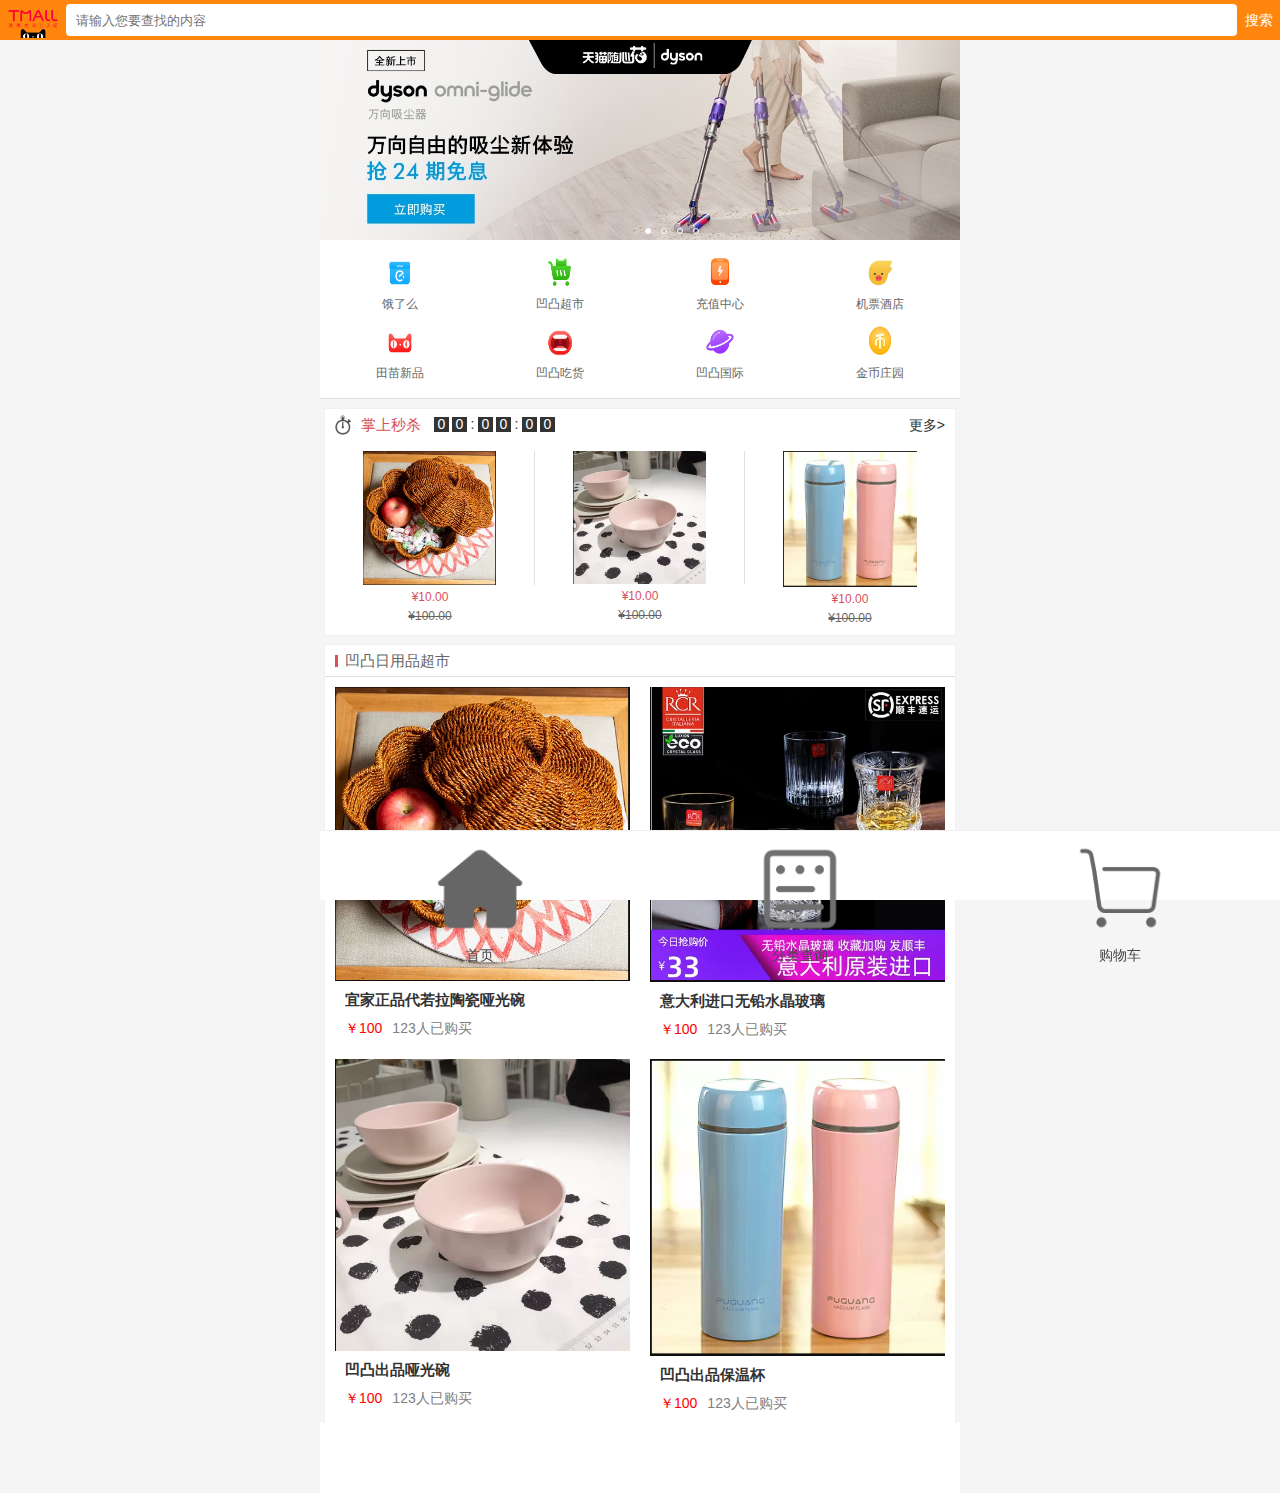
<file: index.html>
<!DOCTYPE html>
<html>
<head lang="en">
    <meta charset="UTF-8">
    <!-- meta:vp-->
    <meta name="viewport" content="width=device-width, user-scalable=no, initial-scale=1.0"/>
    <title>首页</title>
    <link rel="stylesheet" href="css/base.css"/>
    <link rel="stylesheet" href="css/index.css"/>
	<script src="js/common.js"></script>
	<script src="js/index.js"></script>
	<script src="js/jquery-3.5.1.js"></script>
	 </head>
<body>
    <div class="hm_layout">
        <!--搜索头部-->
       <div class="top_search">
			<div class="logo_img">
				<img height="100%" src="images/logo.png"/>
			</div>
			<input type="search"id="search" placeholder="请输入您要查找的内容"/>
			<p class="search_btn">搜索</p>
		</div>
        <!--轮播图-->
        <div class="hm_banner">
            <ul class="clearfix">
                <li><a href="#"><img src="images/bannericon/banner1.jpg" alt=""/></a></li>
                <li><a href="#"><img src="images/bannericon/banner2.jpg" alt=""/></a></li>
                <li><a href="#"><img src="images/bannericon/banner3.jpg" alt=""/></a></li>
                <li><a href="#"><img src="images/bannericon/banner4.jpg" alt=""/></a></li>
				<li><a href="#"><img src="images/bannericon/banner1.jpg" alt=""/></a></li>
            </ul>
            <ul id="nowUl">
                <li class="now"></li>
                <li></li>
                <li></li>
                <li></li>
            </ul>
        </div>
        <!--导航栏-->
        <nav class="hm_nav">
            <ul class="clearfix">
                <li>
                    <a href="#">
                        <img src="images/nav/nav1.png" alt=""/>
                        <p>饿了么</p>
                    </a>
                </li>
                <li>
                    <a href="#">
                        <img src="images/nav/nav2.png" alt=""/>
                        <p>凹凸超市</p>
                    </a>
                </li>
                <li>
                    <a href="#">
                        <img src="images/nav/nav3.png" alt=""/>
                        <p>充值中心</p>
                    </a>
                </li>
                <li>
                    <a href="#">
                        <img src="images/nav/nav4.png" alt=""/>
                        <p>机票酒店</p>
                    </a>
                </li>
                <li>
                    <a href="#">
                        <img src="images/nav/nav5.png" alt=""/>
                        <p>田苗新品</p>
                    </a>
                </li>
                <li>
                    <a href="#">
                        <img src="images/nav/nav6.png" alt=""/>
                        <p>凹凸吃货</p>
                    </a>
                </li>
                <li>
                    <a href="#">
                        <img src="images/nav/nav7.png" alt=""/>
                        <p>凹凸国际</p>
                    </a>
                </li>
                <li>
                    <a href="#">
                        <img src="images/nav/nav8.png" alt=""/>
                        <p>金币庄园</p>
                    </a>
                </li>
            </ul>
        </nav>
        <!--商品-->
        <main class="hm_product">
			
            <!--商品子盒子-->
            <section class="product_box hm_sk">
                <!--头部-->
                <div class="product_box_tit no_border">
                    <div class="f_left m_l10">
                        <span class="sk_icon"></span>
                        <span class="sk_name m_l10">掌上秒杀</span>
                        <div class="sk_time m_l10">
                            <span>0</span>
                            <span>0</span>
                            <span>:</span>
                            <span>0</span>
                            <span>0</span>
                            <span>:</span>
                            <span>0</span>
                            <span>0</span>
                        </div>
                    </div>
                    <div class="f_right m_r10"><a href="#">更多></a></div>
                </div>
                <!--内容-->
                <div class="product_box_con">
                    <ul class="clearfix">
                        <li>
                            <a href="#"><img src="images/miaosha_icon/store1.png" alt=""/></a>
                            <p>&yen;10.00</p>
                            <p>&yen;100.00</p>
                        </li>
                        <li>
                            <a href="#"><img src="images/miaosha_icon/store3.png" alt=""/></a>
                            <p>&yen;10.00</p>
                            <p>&yen;100.00</p>
                        </li>
                        <li>
                            <a href="#"><img src="images/miaosha_icon/store5.png" alt=""/></a>
                            <p>&yen;10.00</p>
                            <p>&yen;100.00</p>
                        </li>
                    </ul>
                </div>
            </section>
            <!--商品子盒子-->
            <section class="product_box">
                <!--头部-->
                <div class="product_box_tit"><h3>凹凸日用品超市</h3></div>
                <!--内容-->
                <div class="product_box_con clearfix">
                    <a href="#" class="w_50">
						<img src="images/miaosha_icon/store1.png" alt=""/>
						<p class="product_text">宜家正品代若拉陶瓷哑光碗</p>
						<p><span class="price">￥100</span><span class="buyer">123人已购买</span></p>
					</a>
					<a href="#" class="w_50">
						<img src="images/miaosha_icon/store2.png" alt=""/>
						<p class="product_text">意大利进口无铅水晶玻璃</p>
						<p><span class="price">￥100</span><span class="buyer">123人已购买</span></p>
					</a>
                    <a href="#" class=" w_50 ">
						<img src="images/miaosha_icon/store3.png" alt=""/>
						<p class="product_text">凹凸出品哑光碗</p>
						<p><span class="price">￥100</span><span class="buyer">123人已购买</span></p>
					</a>
                    <a href="#" class=" w_50 ">
						<img src="images/miaosha_icon/store5.png" alt=""/>
						<p class="product_text">凹凸出品保温杯</p>
						<p><span class="price">￥100</span><span class="buyer">123人已购买</span></p>
					</a>
                </div>
            </section>
        </main>
		<div class="hm_footer">
			<div class="hm_footer_box">
				<div class="hm_footer_menu">
					<a href="index.html"><img id="indexImg" class="footer_img" src="images/buttom_icon/home_fill.png" width="30%" height="30%"/></a>
					<p class="hm_footer_text">首页</p>
				</div>
				<div class="hm_footer_menu">
					<a href="category.html"><img class="footer_img" src="images/buttom_icon/form.png"  width="30%" height="30%"/></a>
					<p class="hm_footer_text">分类查询</p>
				</div>
				<div class="hm_footer_menu">
					<a href="cart.html"><img class="footer_img" src="images/buttom_icon/cart_light.png"  width="30%" height="30%" /></a>
					<p class="hm_footer_text">购物车</p>
				</div>
				<div class="hm_footer_menu">
					<a href="person.html"><img class="footer_img"src="images/buttom_icon/my.png"  width="30%" height="30%" /></a>
					<p class="hm_footer_text">个人中心</p>
				</div>
			</div>
		</div>
	</div>
</body>
</html>
</file>
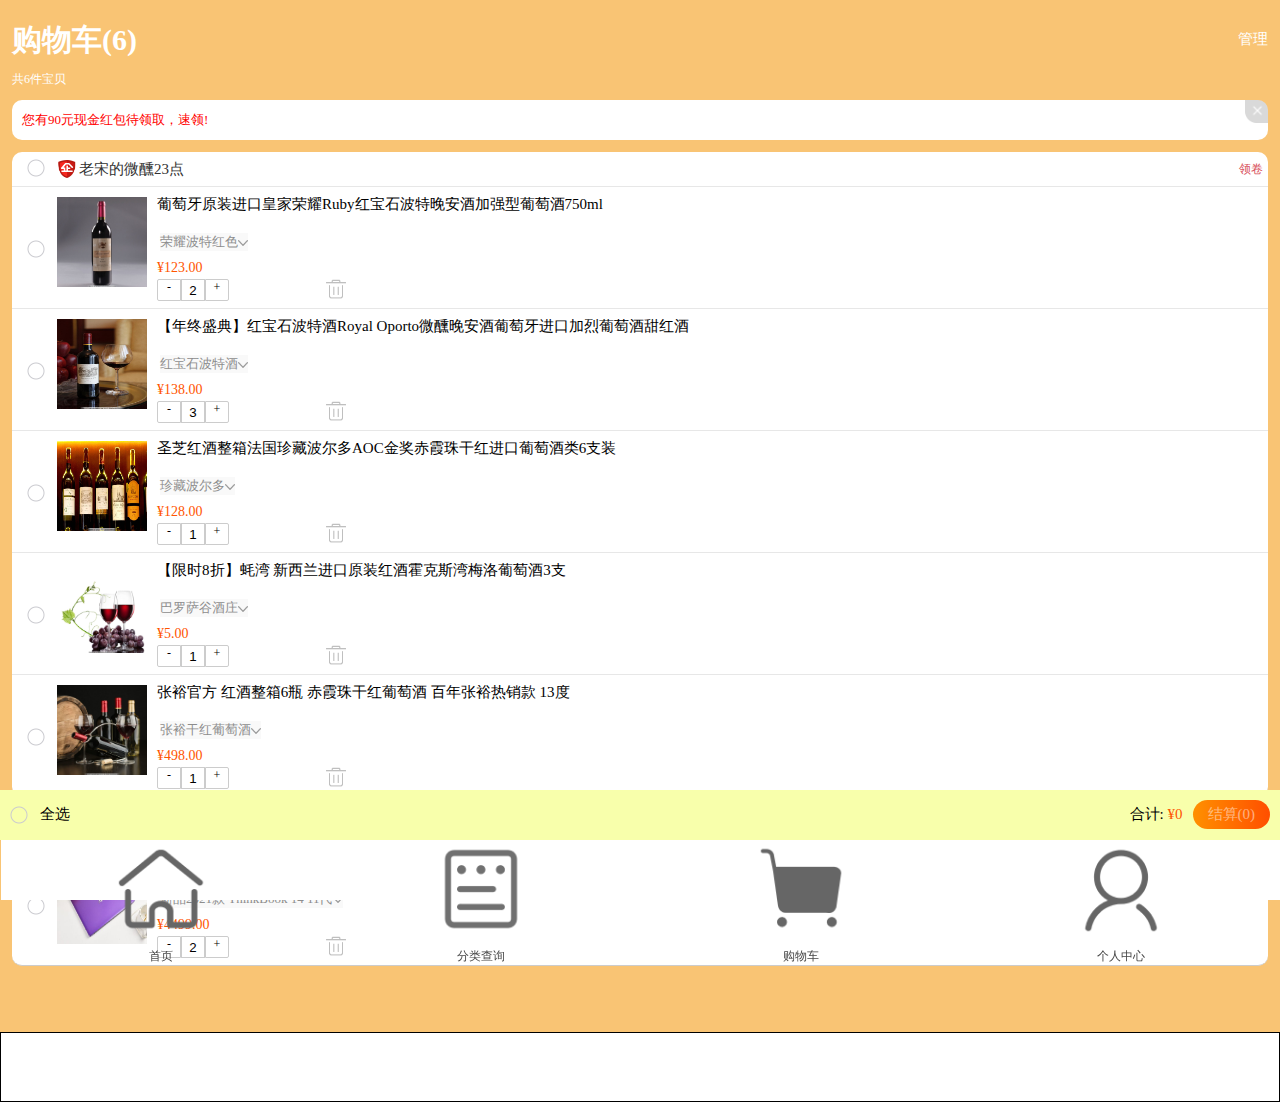
<file: cart.html>
<!DOCTYPE html>
<html>
<head lang="en">
    <meta charset="UTF-8">
    <!-- meta:vp-->
    <meta name="viewport" content="width=device-width,initial-scale=1.0, maximum-scale=1.0, user-scalable=no" />
    <meta name="Keywords" content="商城项目" />
    <meta name="Description" content="我是商城" />
	<title>程光商城购物车</title>
    <link rel="stylesheet" href="./css/init.css"/>
    <link rel="stylesheet" href="./css/cart.css"/>
    <link rel="stylesheet" href="./css/animate.css"/>
</head>
<body>
	<div class="cart_page">
		
		<!--顶部通栏-->
		<div class="hm_topBar">	
			<div class="top_shopcart"><h2>购物车(6)</h2><span>管理</span></div>
			<p class="top_descrip">共6件宝贝</p>
		</div>
		<!--提示-->
		<div class="hm_welfareTip" >
			<div class="top_welfare" >您有90元现金红包待领取，速领!</div><div class="top_close" ><img src="./images/cart/close.webp"/></div>
		</div>
		<div class="content">
			<!--店铺-->
			<div class="hm_shop wine">			
				<div class="hm_shop_tit">
					<div class="hm_shop_tit_left" >
						<a href="javascript:;" class="hm_check_box" ></a>
					</div>
					<div class="hm_shop_tit_right">
						<img class="imgBox" src="images/cart/enterprise.jpg" alt=""/>
						<span class="name title">老宋的微醺23点</span>
						<span class="tip m_r10">领卷</span>
					</div>
				</div>
				<div class="hm_shop_con">
					<div class="hm_product">
						<div class="hm_product_left">
							<a href="javascript:;" class="hm_check_box f" ></a>
						</div>
						<div class="hm_product_right">
							<a class="product_img" href="javascript:;"><img src="./images/cart/redwine.jpg" alt=""/></a>
							<div class="product_info">
								<a class="name" href="javascript:;">葡萄牙原装进口皇家荣耀Ruby红宝石波特晚安酒加强型葡萄酒750ml</a>
								<div class="norms"><span >荣耀波特红色</span><img src="./images/cart/arrowheads.png" /></div>
								<p><span>&yen;</span><span class="price">123.00</span></p>
								<div class="option">
									
									<div class="f_left">
										<span class="reduce">-</span>
										<input type="tel" class="cot" value="2"/>
										<span class="add">+</span>
									</div>
									<div class="f_right deleteBox">
										<span class="up"></span>
										<span class="down"></span>
									</div>
								</div>
							</div>
						</div>
					</div>
					<div class="hm_product">
						<div class="hm_product_left">
							<a href="javascript:;" class="hm_check_box"></a>
						</div>
						<div class="hm_product_right">
							<a class="product_img" href="javascript:;"><img src="./images/cart/redwine_2.jpg" alt=""/></a>
							<div class="product_info">
								<a class="name" href="javascript:;">【年终盛典】红宝石波特酒Royal Oporto微醺晚安酒葡萄牙进口加烈葡萄酒甜红酒</a>
								<div class="norms"><span >红宝石波特酒</span><img src="images/cart/arrowheads.png" /></div>
								<p><span>&yen;</span><span class="price">138.00</span></p>
								<div class="option">
									<div class="f_left">
										<span class="reduce">-</span>
										<input type="tel" class="cot" value="3"/>
										<span class="add">+</span>
									</div>
									<div class="f_right deleteBox">
										<span class="up"></span>
										<span class="down"></span>
									</div>
								</div>
							</div>
						</div>
					</div>
					<div class="hm_product">
						<div class="hm_product_left">
							<a href="javascript:;" class="hm_check_box" ></a>
						</div>
						<div class="hm_product_right">
							<a class="product_img" href="javascript:;"><img src="./images/cart/redwine03.jpg" alt=""/></a>
							<div class="product_info">
								<a class="name" href="javascript:;">圣芝红酒整箱法国珍藏波尔多AOC金奖赤霞珠干红进口葡萄酒类6支装</a>
								<div class="norms"><span >珍藏波尔多</span><img src="images/cart/arrowheads.png" /></div>
								<p><span>&yen;</span><span class="price">128.00</span></p>
								<div class="option">
									<div class="f_left">
										<span class="reduce">-</span>
										<input type="tel" class="cot" value="1"/>
										<span class="add">+</span>
									</div>
									<div class="f_right deleteBox">
										<span class="up"></span>
										<span class="down"></span>
									</div>
								</div>
							</div>
						</div>
					</div>
					<div class="hm_product">
						<div class="hm_product_left">
							<a href="javascript:;" class="hm_check_box" ></a>
						</div>
						<div class="hm_product_right">
							<a class="product_img" href="javascript:;"><img src="./images/cart/redwine04.jpg" alt=""/></a>
							<div class="product_info">
								<a class="name" href="javascript:;">【限时8折】蚝湾 新西兰进口原装红酒霍克斯湾梅洛葡萄酒3支</a>
								<div class="norms"><span >巴罗萨谷酒庄</span><img src="images/cart/arrowheads.png" /></div>
								<p><span>&yen;</span><span class="price">5.00</span></p>
								<div class="option">
									<div class="f_left">
										<span class="reduce">-</span>
										<input type="tel" class="cot" value="1"/>
										<span class="add">+</span>
									</div>
									<div class="f_right deleteBox">
										<span class="up"></span>
										<span class="down"></span>
									</div>
								</div>
							</div>
						</div>
					</div>
					<div class="hm_product">
						<div class="hm_product_left">
							<a href="javascript:;" class="hm_check_box" ></a>
						</div>
						<div class="hm_product_right">
							<a class="product_img" href="javascript:;"><img src="./images/cart/redwine05.jpg" alt=""/></a>
							<div class="product_info" >
								<a class="name" href="javascript:;">张裕官方 红酒整箱6瓶 赤霞珠干红葡萄酒 百年张裕热销款 13度</a>
								<div class="norms"><span >张裕干红葡萄酒</span><img src="images/cart/arrowheads.png" /></div>
								<p><span>&yen;</span><span class="price">498.00</span></p>
								<div class="option">
									<div class="f_left">
										<span class="reduce">-</span>
										<input type="tel" class="cot" value="1"/>
										<span class="add">+</span>
									</div>
									<div class="f_right deleteBox">
										<span class="up"></span>
										<span class="down"></span>
									</div>
								</div>
							</div>
						</div>
					</div>
				</div>
			</div>
			<!--店铺-->
			<div class="hm_shop computer">
				<div class="hm_shop_tit">
					<div class="hm_shop_tit_left" >
						<a href="javascript:;" class="hm_check_box" ></a>
					</div>
					<div class="hm_shop_tit_right">
						<img class="imgBox" src="./images/cart/enterprise.jpg" alt=""/>
						<span class="name title">ThinkPad自营</span>
						<span class="tip m_r10">领卷</span>
					</div>
				</div>
				<div class="hm_shop_con">
					<div class="hm_product">
						<div class="hm_product_left">
							<a href="javascript:;" class="hm_check_box f" ></a>
						</div>
						<div class="hm_product_right">
							<a class="product_img" href="javascript:;"><img src="./images/cart/computer01.jpg" alt=""/></a>
							<div class="product_info">
								<a class="name" href="javascript:;">联想ThinkBook 14 2021款 酷睿版 英特尔酷睿i5 14英寸轻薄笔记本(i5-1135G7 16G 512G 锐炬显卡 高色域)</a>
								<div class="norms"><span >新品2021款 ThinkBook 14 11代</span><img src="./images/cart/arrowheads.png" /></div>
								<p><span>&yen;</span><span class="price">4499.00</span></p>
								<div class="option">
									
									<div class="f_left">
										<span class="reduce">-</span>
										<input type="tel" class="cot" value="2"/>
										<span class="add">+</span>
									</div>
									<div class="f_right deleteBox">
										<span class="up"></span>
										<span class="down"></span>
									</div>
								</div>
							</div>
						</div>
					</div>
						
				</div>
			</div>
		</div>
		<!-- 底部 -->
		<div class="hm_footerBar">
			<div class="hm_footer_left" >
				<a href="javascript:;" class="hm_check_box" id="all"></a><label for="all">全选</label>
			</div>
			<div class="hm_footer_right">
				<div class="totalMoney">合计: <span>&yen;</span><span class="total_text">0</span></div>
				<div class="totalPrice">结算(<em class="piece_num">0</em>)</div>
			</div>
		</div>
		
		<!--弹出层-->
		<div class="hm_win">
			<div class="hm_win_box">
				<div class="text">您确定删除这个商品吗？</div>
				<div class="btn clearfix">
					<a href="#" class="submit">确定</a>
					<a href="#" class="cancel" >取消</a>
				</div>
			</div>
		</div>
		<!-- 底部 -->
			<div class="footer">
				<div class="footer_box">
					<div class="footer_menu">
							<a href="index.html"><img class="footer_img" src="images/buttom_icon/home.png" width="30%" height="30%" /></a>
							<p class="footer_text">首页</p>
					</div>
					<div class="footer_menu">
							<a href="category.html"><img class="footer_img" src="images/buttom_icon/form.png" width="30%" height="30%" /></a>
							<p class="footer_text">分类查询</p>
					</div>
					<div class="footer_menu">
							<a href="cart.html"><img class="footer_img" src="images/buttom_icon/cart_fill_light.png" width="30%" height="30%" /></a>
							<p class="footer_text">购物车</p>
					</div>
					<div class="footer_menu">
							<a href="person.html"><img class="footer_img" src="images/buttom_icon/my.png" width="30%" height="30%" /></a>
							<p class="footer_text">个人中心</p>
					</div>
				</div>
			</div>
	</div>
    <script src="./js/cart.js" charset="gbk"></script>
</body>
</html>
</file>
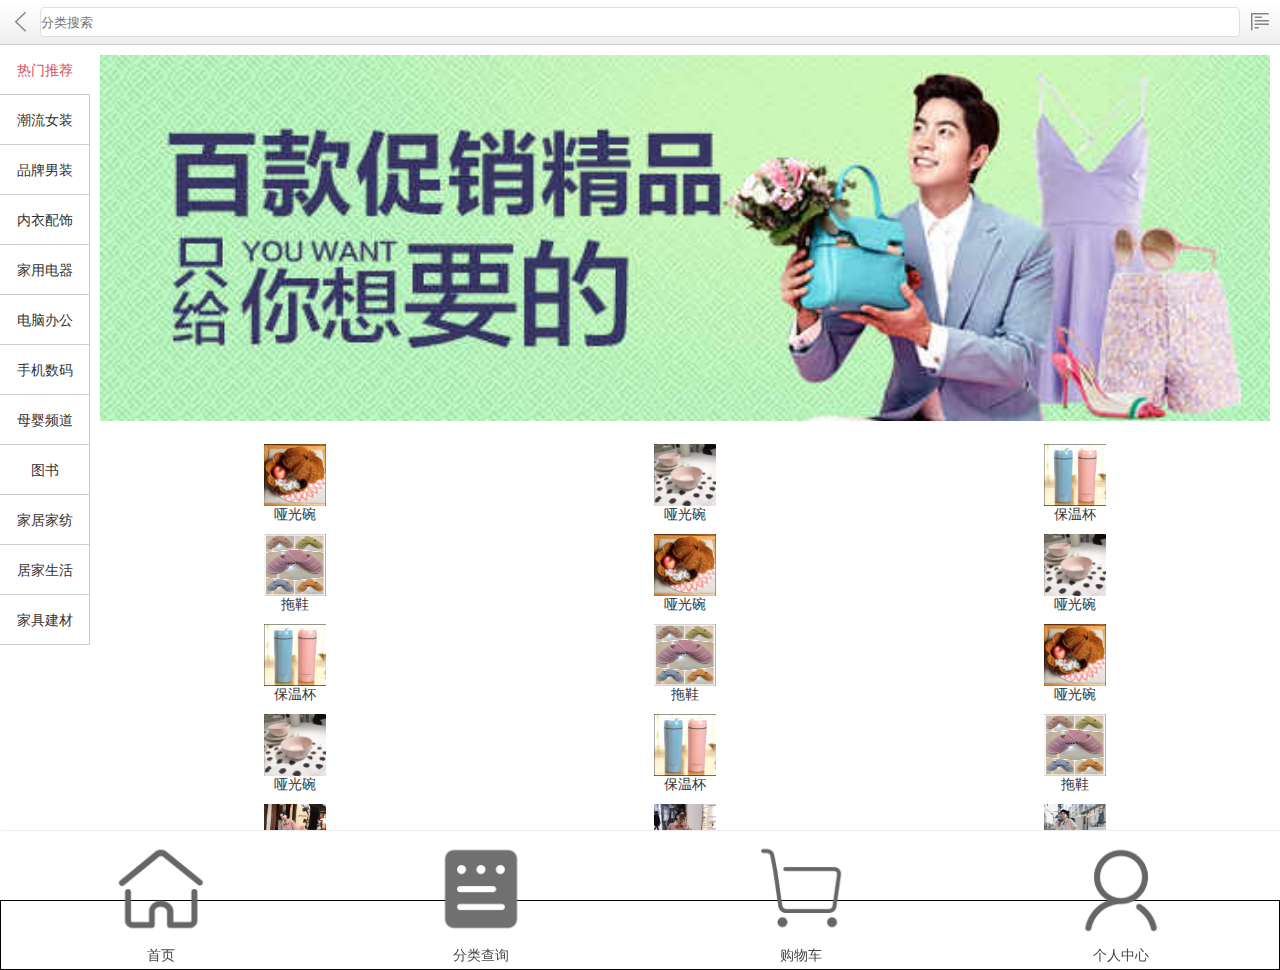
<file: category.html>
<!DOCTYPE html>
<html>
	<head lang="en">
		<meta charset="UTF-8">
		<!-- meta:vp-->
		<meta name="viewport" content="width=device-width, user-scalable=no, initial-scale=1.0" />
		<title>分类</title>
		<link rel="stylesheet" href="css/base.css" />
		<link rel="stylesheet" href="css/category.css" />
		<link rel="stylesheet" href="css/animate.css" />
		<script src="js/jquery-3.5.1.js" type="text/javascript" charset="utf-8"></script>
		<script src="js/jquery-3.5.1.min.js" type="text/javascript" charset="utf-8"></script>
		
	</head>
	<body>
		<!--顶部通栏-->
		<header class="hm_topBar">
			<a href="#" class="icon_back"></a>

			<form action="#">
				<input type="search" placeholder="分类搜索" />
			</form>
			<a href="#" class="icon_menu"></a>
		</header>
		<!--分类盒子-->
		<div class="hm_category">
			<!--一级分类-->
			<div class="hm_category_left">
				<ul>
					<li class="now" id="show_1">
						<a href="javascript:;">热门推荐</a>
					</li>
					<li class="" id="show_2">
						<a href="javascript:;">潮流女装</a>
					</li>
					<li class="">
						<a href="javascript:;">品牌男装</a>
					</li>
					<li class="">
						<a href="javascript:;">内衣配饰</a>
					</li>
					<li class="">
						<a href="javascript:;">家用电器</a>
					</li>
					<li class="">
						<a href="javascript:;">电脑办公</a>
					</li>
					<li class="">
						<a href="javascript:;">手机数码</a>
					</li>
					<li class="">
						<a href="javascript:;">母婴频道</a>
					</li>
					<li class="">
						<a href="javascript:;">图书</a>
					</li>
					<li class="">
						<a href="javascript:;">家居家纺</a>
					</li>
					<li class="">
						<a href="javascript:;">居家生活</a>
					</li>
					<li class="">
						<a href="javascript:;">家具建材</a>
					</li>
					
				</ul>
			</div>
			
			<!--二级分类-->
			<div class="hm_category_right">
				<div class="hm_category_right_box">
					<a class="banner" href="#"><img src="images/bannericon/banner4.jpg" alt="" /></a>
					<div class="hot_cat">
						<ul class="clearfix" id="show1">
							<li>
								<a href="#" >
									<img src="images/miaosha_icon/store1.png" alt="" />
									<p>哑光碗</p>
								</a>
							</li>
							<li>
								<a href="#">
									<img src="images/miaosha_icon/store3.png" alt="" />

									<p>哑光碗</p>
								</a>
							</li>
							<li>
								<a href="#">
									<img src="images/miaosha_icon/store5.png" alt="" />

									<p>保温杯</p>
								</a>
							</li>
							<li>
								<a href="#">
									<img src="images/miaosha_icon/store4.png" alt="" />
									<p>拖鞋</p>
								</a>
							</li>
							<li>
								<a href="#">
									<img src="images/miaosha_icon/store1.png" alt="" />
							
									<p>哑光碗</p>
								</a>
							</li>
							<li>
								<a href="#">
									<img src="images/miaosha_icon/store3.png" alt="" />
							
									<p>哑光碗</p>
								</a>
							</li>
							<li>
								<a href="#">
									<img src="images/miaosha_icon/store5.png" alt="" />
							
									<p>保温杯</p>
								</a>
							</li>
							<li>
								<a href="#">
									<img src="images/miaosha_icon/store4.png" alt="" />
									<p>拖鞋</p>
								</a>
							</li>
							<li>
								<a href="#">
									<img src="images/miaosha_icon/store1.png" alt="" />
							
									<p>哑光碗</p>
								</a>
							</li>
							<li>
								<a href="#">
									<img src="images/miaosha_icon/store3.png" alt="" />
							
									<p>哑光碗</p>
								</a>
							</li>
							<li>
								<a href="#">
									<img src="images/miaosha_icon/store5.png" alt="" />
							
									<p>保温杯</p>
								</a>
							</li>
							<li>
								<a href="#">
									<img src="images/miaosha_icon/store4.png" alt="" />
									<p>拖鞋</p>
								</a>
							</li>
						</ul>
						<ul class="clearfix" id="show2" >
							<li>
								<a href="#">
									<img src="images/womenStore/womanStore1.jpg" alt="" />
									<p>女装1</p>
								</a>
							</li>
							<li>
								<a href="#">
									<img src="images/womenStore/womanStore2.jpg" alt="" />
									<p>女装2</p>
								</a>
							</li>
							<li>
								<a href="#">
									<img src="images/womenStore/womanStore3.jpg" alt="" />
									<p>女装3</p>
								</a>
							</li>
							<li>
								<a href="#">
									<img src="images/womenStore/womanStore4.jpg" alt="" />
									<p>女装4</p>
								</a>
							</li>
							<li>
								<a href="#">
									<img src="images/womenStore/womanStore5.jpg" alt="" />
									<p>女装5</p>
								</a>
							</li>
							<li>
								<a href="#">
									<img src="images/womenStore/womanStore6.jpg" alt="" />
									<p>女装6</p>
								</a>
							</li>
							<li>
								<a href="#">
									<img src="images/womenStore/womanStore7.jpg" alt="" />
									<p>女装7</p>
								</a>
							</li>
							<li>
								<a href="#">
									<img src="images/womenStore/womanStore8.jpg" alt="" />
									<p>女装8</p>
								</a>
							</li>
							<li>
								<a href="#">
									<img src="images/womenStore/womanStore9.jpg" alt="" />
									<p>女装9</p>
								</a>
							</li>
						</ul>
					</div>
				</div>
			</div>
		</div>
		<!-- 底部 -->
		<div class="footer">
			<div class="footer_box">
				<div class="footer_menu">
						<a href="index.html"><img class="footer_img" src="images/buttom_icon/home.png" width="30%" height="30%" /></a>
						<p class="footer_text">首页</p>
					</div>
				<div class="footer_menu">
						<a href="category.html"><img class="footer_img" src="images/buttom_icon/form_fill.png" width="30%" height="30%" /></a>
						<p class="footer_text">分类查询</p>
					</div>
				<div class="footer_menu">
						<a href="cart.html"><img class="footer_img" src="images/buttom_icon/cart_light.png" width="30%" height="30%" /></a>
						<p class="footer_text">购物车</p>
					</div>
				<div class="footer_menu">
						<a href="person.html"><img class="footer_img" src="images/buttom_icon/my.png" width="30%" height="30%" /></a>
						<p class="footer_text">个人中心</p>
				</div>
			</div>
		</div>
		<script src="js/common.js"></script>
		<script src="js/swipe.js"></script>
		<script src="js/category.js"></script>
		<script>
			
	</body>

</html>
</file>
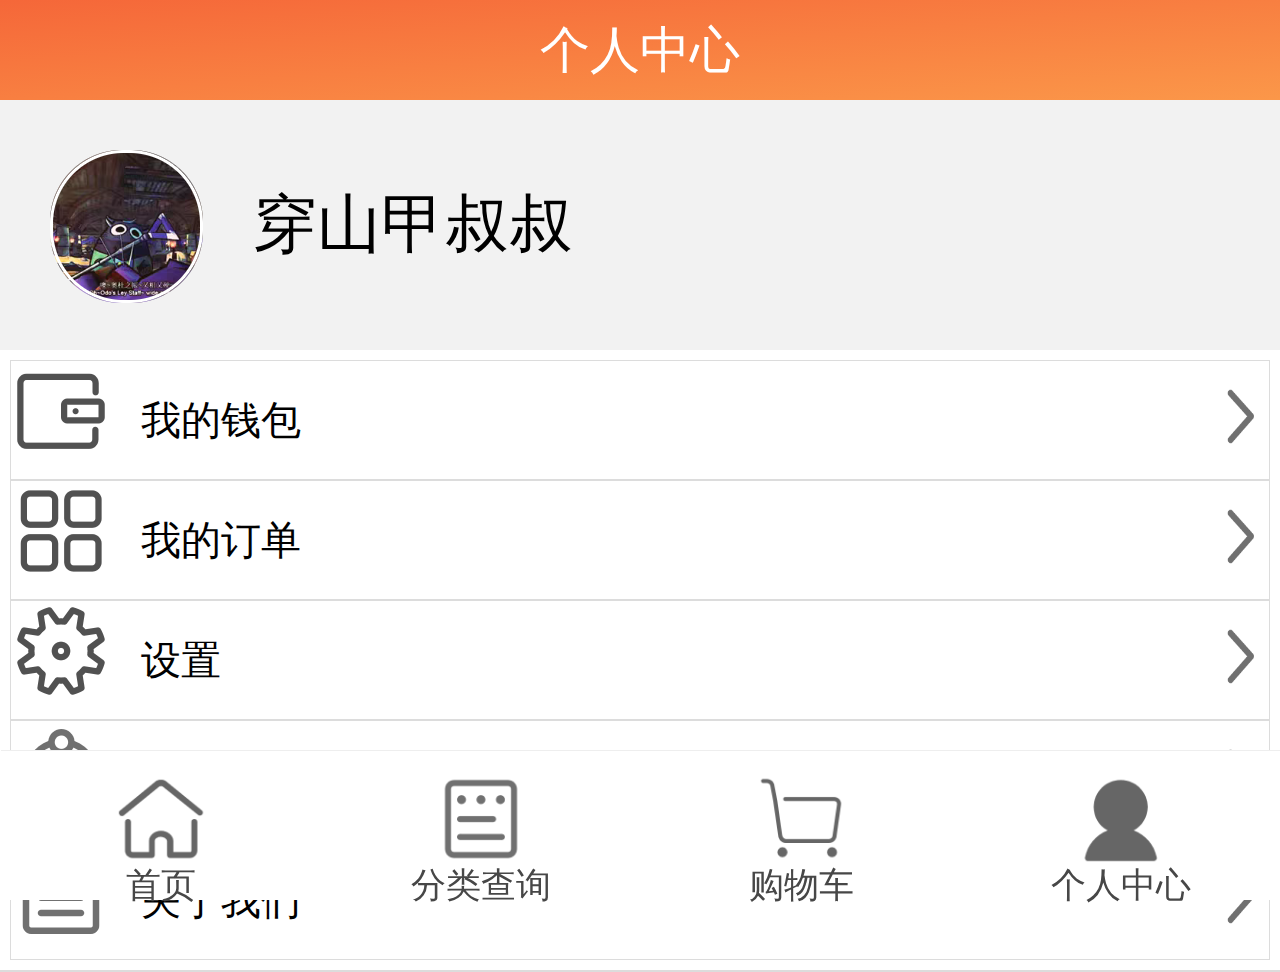
<file: person.html>
<!DOCTYPE html>
<html>
	<head>
		<meta charset="utf-8">
		<title>个人中心</title>
		<link rel="stylesheet" type="text/css" href="css/person.css" />
	</head>
	<body>
		<!-- 页面 -->
		<div class="person">
			<div class="top">
				<span>个人中心</span>
			</div>
			<!-- 头部 -->
			<div class="head">
				<img src="images/head.png">
				<span>穿山甲叔叔</span>
			</div>
		
				
			
			
			<!-- 信息 -->
			<div class="main">
				<ul>
				<li class="item">
					<img  class="item_img" src="images/person_icon/pay.png" width="100" height="50%" />
					<span class="item_text">我的钱包</span>
					<img class="item_right" src="images/person_icon/right.png"  width="60" height="60%" />
				</li>
				<li class="item">
					<img class="item_img" src="images/person_icon/apps.png" width="100" height="50%"  />
					<span class="item_text">我的订单</span>
					<img class="item_right" src="images/person_icon/right.png"  width="60" height="60%" />
					
				</li>
				<li class="item">
					<img class="item_img"  src="images/person_icon/settings.png" width="100" height="50%"  />
					<span class="item_text">设置</span>
					<img class="item_right" src="images/person_icon/right.png" width="60" height="60%" />
				</li>
				<li class="item">
					<img class="item_img"  src="images/person_icon/contact.png" width="100" height="50%"  />
					<span class="item_text">联系我们</span>
					<img class="item_right" src="images/person_icon/right.png"  width="60" height="60%" />
				</li>
				<li class="item">
					<img class="item_img"  src="images/person_icon/about.png" width="100" height="50%"  />
					<span class="item_text">关于我们</span>
					<img class="item_right" src="images/person_icon/right.png" width="60" height="60%"  />
				</li> 
				</ul>
			</div>
			<!-- 底部 -->
			<div class="footer">
				<div class="footer_box">
					<div class="footer_menu">
						<a href="index.html"><img class="footer_img" src="images/buttom_icon/home.png" width="30%" height="30%" /></a>
						<p class="footer_text">首页</p>
					</div>
					<div class="footer_menu">
						<a href="category.html"><img class="footer_img" src="images/buttom_icon/form.png" width="30%" height="30%" /></a>
						<p class="footer_text">分类查询</p>
					</div>
					<div class="footer_menu">
						<a href="cart.html"><img class="footer_img" src="images/buttom_icon/cart_light.png" width="30%" height="30%" /></a>
						<p class="footer_text">购物车</p>
					</div>
					<div class="footer_menu">
						<a href="me.html"><img class="footer_img" src="images/buttom_icon/my_fill.png" width="30%" height="30%" /></a>
						<p class="footer_text">个人中心</p>
					</div>
				</div>
			</div>
		</div>
	</body>
</html>
</file>
<file: css/index.css>
body {
	background: #f5f5f5;
}

.hm_layout {
	width: 100%;
	max-width: 640px;
	min-width: 300px;
	margin: 0 auto;
	position: relative;
}

.top_search{
	z-index: 100;
    position: fixed;
	top: 0;
	left: 0;
	padding-right: 0 12px;
	width: 100%;
	height: 40px;
	background-color: rgb(255,133,12);
	display: flex;
	align-items: center;
	justify-content: flex-start;
}

.logo_img{
	height: 36px;
}
#search{
	padding-left: 10px;
	flex: 1;
	height: 32px;
	background-color: #fff;
	border-radius: 4px;
	border: none;
}
.search_btn{
	margin-left: 8px;
	color: #fff;
	width: 35px;
	height: 40px;
	line-height: 40px;
}
.hm_banner {
	width: 100%;
	position: relative;
	overflow: hidden;
	margin-top: 40px;
}

.hm_banner>ul:first-child {
	width: 1000%;
	-webkit-transform: translateX(-10%);
	transform: translateX(-10%);
}

.hm_banner>ul:first-child>li {
	width: 10%;
	float: left;
}

.hm_banner>ul:first-child>li>a {
	width: 100%;
	display: block;
}

.hm_banner>ul:first-child>li>a>img {
	width: 100%;
	/*
    font-size 0
    block
    vertical-align: middle;
    */
	display: block;
}

.hm_banner>ul:last-child {
	width: 118px;
	height: 6px;
	position: absolute;
	bottom: 6px;
	left: 60%;
	margin-left: -59px;
}

.hm_banner>ul:last-child>li {
	width: 6px;
	height: 6px;
	float: left;
	border-radius: 3px;
	border: 1px solid #fff;
	margin-left: 10px;
}

.hm_banner>ul:last-child>li.now {
	background: #fff;
}

.hm_banner>ul:last-child>li:nth-child(1) {
	margin-left: 0;
}

.hm_nav {
	width: 100%;
	background: #fff;
	border-bottom: 1px solid #e0e0e0;
}

.hm_nav>ul {
	width: 100%;
	padding: 10px 0;
}

.hm_nav>ul>li {
	width: 25%;
	float: left;
}

.hm_nav>ul>li>a {
	display: block;
}

.hm_nav>ul>li>a>img {
	width: 40px;
	height: 40px;
	display: block;
	margin: 0 auto;
}

.hm_nav>ul>li>a>p {
	text-align: center;
	color: #666;
	font-size: 12px;
	padding: 6px 0;
}

.hm_product {
	padding: 0 5px;
}

.hm_product>.product_box {
	width: 100%;
	background: #fff;
	margin-top: 10px;
	box-shadow: 0 0 1px #e0e0e0;
}

.hm_product>.product_box>.product_box_tit {
	height: 32px;
	line-height: 32px;
	border-bottom: 1px solid #e0e0e0;
}

.hm_product>.product_box>.product_box_tit.no_border {
	border-bottom: none;
}

.hm_product>.product_box>.product_box_tit>h3 {
	font-weight: normal;
	font-size: 15px;
	padding-left: 20px;
	position: relative;
	color: #666;
}

.hm_product>.product_box>.product_box_tit>h3::before {
	/*
        display block  position: absolute  float left
    */
	content: "";
	position: absolute;
	top: 10px;
	left: 10px;
	width: 3px;
	height: 12px;
	background: #d8505c;
}

.hm_sk {}

.hm_sk .sk_icon {
	background: url("../images/seckill-icon.png") no-repeat;
	background-size: 16px 20px;
	width: 16px;
	height: 20px;
	float: left;
	margin-top: 6px;
}

.hm_sk .sk_name {
	color: #d8505c;
	font-size: 15px;
	float: left;
}

.hm_sk .sk_time {
	float: left;
	margin-top: 8px;
}

.hm_sk .sk_time>span {
	float: left;
	width: 15px;
	height: 15px;
	line-height: 15px;
	text-align: center;
	background: #333;
	color: #fff;
	margin-left: 3px;
}

.hm_sk .sk_time>span:nth-child(3n) {
	background: #fff;
	color: #333;
	width: 5px;
}

.hm_sk .product_box_con>ul {
	width: 100%;
	font-size: 12px;
	padding: 10px 0;
}

.hm_sk .product_box_con>ul>li {
	width: 33.333%;
	float: left;
	text-align: center;
}

.hm_sk .product_box_con>ul>li>a {
	display: block;
	width: 100%;
	border-right: 1px solid #e0e0e0;
}

.hm_sk .product_box_con>ul>li:last-child>a {
	border-right: 0;
}

.hm_sk .product_box_con>ul>li>a>img {
	width: 64%;
	display: block;
	margin: 0 auto;
}
.hm_sk .product_box_con>ul>li>p:first-of-type {
	color: #d8505c;
	padding-top: 5px;
}

.hm_sk .product_box_con>ul>li>p:last-of-type {
	text-decoration: line-through;
	color: #666;
	padding-top: 5px;
}
.product_text{
	font-size: 15px;
	font-family: '宋体';
	font-weight: bold;
	margin: 10px;
}
.price{
	color: red;
	margin: 10px;
}
.buyer{
	color: #808080;
}
.w_50 {
	width: 50%;
	display: block;
	float: left;
	padding: 10px;
	
}
.w_50>img {
	display: block;
	width: 100%;
	background-color: #FFFFFF;
}

.b_left {
	border-left: 1px solid #e0e0e0;
}

.b_right {
	border-right: 1px solid #e0e0e0;
}

.b_bottom {
	border-bottom: 1px solid #e0e0e0;
}

.hm_footer {
	width: 100%;
	height: 70px;
	background-color: #fff;
}
.hm_footer_box{
	display: block;
	position: fixed;
	bottom: 0;
	width: 100%;
	height: 70px;
	color: #474747;
	padding-top: 10px;
	background-color: #fff;
	border-top: 1px solid #eee;
	
}
.hm_footer_menu {
	width: 25%;
	float: left;
	cursor: pointer;
	text-align: center;
}
.hm_footer_text {
	height: 30px;
	width: 100%;
	line-height: 30px;
	text-align: center;
}
</file>
<file: css/init.css>
HTML, body, div, h1, h2, h3, h4, h5, h6, ul, ol, dl, li, dt, dd, p, blockquote,
pre, form, fieldset, table, th, td {
    border:none;
    font-family:"微软雅黑","黑体","宋体";
    font-size:12px;
    margin:0px;
    padding:0px;
	-webkit-tap-highlight-color: transparent;
	-webkit-box-sizing: border-box;
	box-sizing: border-box;
}
html,body{
    height: 100%;
    width: 100%;
}
address, caption, cite, code, dfn, em, strong, th, var {
    font-style: normal;
    font-weight: normal;
}
a{
    text-decoration:none;
}
a:link{
    color:#000000;
}
a:visited{
    color:#000000;
}
a:hover{
    color:#000000;
}
a:active{
    color:#000000;
}
input::-ms-clear{
    display:none;
    }
input::-ms-reveal{
    display:none;
}
input{
    -webkit-appearance: none;
    margin: 0;
    outline: none;
    padding: 0;
}
input::-webkit-input-placeholder{
    color: #ccc;
}
input::-ms-input-placeholder{
    color: #ccc;
}
input::-moz-placeholder{
    color: #ccc;
}
input[type=submit],input[type=button]{
    cursor: pointer;
}
button[disabled], input[disabled] {
    cursor: default;
}
img{
    border:none;
}
ul,ol,li{
    list-style-type:none;
}
/*公共方法*/
.clear{
    clear: both;
}
.clearleft{
    clear: left;
}
.clearright{
    clear: right;
}
.floatleft{
    float: left;
}
.floatright{
    float: right;
}
.cursor{
    cursor: pointer;
}
/*背景及色值表*/
.bg000{
    background: #000;
}
.color000{
    color: #000;
}
</file>
<file: css/cart.css>
body{
    background: url(../images/cart/cart_background.jpg) no-repeat;
	background-size: 1000%;
    min-width: 300px;
}
/* 顶部通栏 */
.hm_topBar{
    position: relative;
	color: #fff;
	height: 80px;
	margin: 20px 12px 0px 12px;
}
.hm_topBar > .top_shopcart{
	margin-bottom: 10px;
}
.hm_topBar >.top_shopcart > h2{
	display: inline;
    font-size: 30px;
}
.hm_topBar > .top_shopcart >span{
	font-size: 15px;
    float: right;
	margin-top: 10px;
}
.hm_welfareTip{
    height: 40px;
    line-height: 40px;
    padding-left: 10px;
	color: #FF0000;
	background: #fff;
	border-radius: 10px;
	margin: 0px 12px;
	display: flex;
	overflow: hidden;
	justify-content: space-between;
}
.hm_welfareTip > .top_close{
	align-self: flex-start;
	height: 30px;
	width: 30px;
	padding: 0px 0px 7px 7px; 
}
.hm_welfareTip > .top_close > img{
	float: left;
	width: auto;
	height: auto;
	max-width: 100%;
	max-height: 100%;
}
.hm_welfareTip > .top_welfare{
	font-size: 13px;
}
/* 店铺 */
.content{
	padding-bottom: 54px; 
}
.hm_shop{
    border-bottom: 1px solid #ccc;
    background: #fff;
    margin: 12px;
	border-radius: 10px;
}
.hm_shop > .hm_shop_tit{
    height: 34px;
    line-height: 34px;
    position: relative;
	padding: 0px 5px;
}
.hm_shop > .hm_shop_tit > .hm_shop_tit_left{
    position: absolute;
    width: 40px;
}
.hm_shop > .hm_shop_tit > .hm_shop_tit_right{
    width: 100%;
    padding-left: 40px;
	
}
.hm_shop > .hm_shop_tit > .hm_shop_tit_right > .imgBox{
    float: left;
    width: 20px;
    height: 18px;
    margin-top: 8px;
}
.hm_shop > .hm_shop_tit > .hm_shop_tit_right > .name{
    float: left;
	margin-left: 2px;
	font-size: 15px;
	color: #323232;
}
.hm_shop > .hm_shop_tit > .hm_shop_tit_right > .tip{
    float: right;
    color: #d8505c;
    font-size: 12px;
}

.hm_shop > .hm_shop_con{
	
}
/* 商品 */
.hm_product{
    border-top: 1px solid #e7e7e7;
    height: 122px;
    padding: 10px 5px;
	
}
.hm_product_left{
    position: absolute;
    width: 40px;
	text-align: center;
	margin-top: 36px;
}
.hm_product_right{
    width: 100%;
    padding-left: 40px;
}
.hm_product_right .product_img{
    height: 90px;
    width: 90px;
    float: left;
}
.hm_product_right .product_img img{
    width: 100%;
    height: 100%;
}
.hm_product_right .product_info{
    overflow: hidden;
    padding: 0 10px;
}
.hm_product_right .product_info .name{
    height: 30px;
    line-height: 15px;
	font-size: 15px;
    overflow: hidden;
	text-overflow: ellipsis;
	display: -webkit-box;
	-webkit-line-clamp: 2;
	-webkit-box-orient: vertical;
}
.hm_product_right .product_info .norms{
	display: inline-block;
	margin: 6px 3px; 
	background: rgba(236,236,236,0.3);
    color: #8d8d8d;
	font-size: 13px;
}
.hm_product_right .product_info p{
    color: #ff5500;
    margin: 3px 0;
	font-size: 14px;
}
/* 按钮 */
.option{

}
.option .f_left span{
    border: 1px solid #ccc;
    height: 20px;
    width: 22px;
    float: left;
    text-align: center;
}
.option .f_left span:first-of-type{
    border-top-left-radius: 2px;
    border-bottom-left-radius: 2px;
}
.option .f_left span:last-of-type{
    border-top-right-radius: 2px;
    border-bottom-right-radius: 2px;
}
.option .f_left input{
    border: 1px solid #ccc;
    height: 20px;
    width: 22px;
    float: left;
    text-align: center;
	
}
.option .f_right .up{
    background: url("../images/cart/delete_up.png") no-repeat;
    background-size: 20px 5px;
    width: 20px;
    height: 5px;
    display: block;
    margin-left: 169px;
}
.option .f_right .down{
    background: url("../images/cart/delete_down.png") no-repeat;
    background-size: 18px 18px ;
    width: 18px;
    height: 18px;
    display: block;
    margin-top: -2px;
	margin-left: 170px;
}

/* 底部计算价 */
.hm_footerBar{
	width: 100%;
	height: 50px;
	position: fixed;
	bottom: 60px;
	z-index: 20;
	background: #f8ffab;
	
}
.hm_footerBar .hm_footer_left{
	display: inline-block;
}
.hm_footerBar .hm_footer_left a{
	margin-top: 9px;
	float: left;
}
.hm_footerBar .hm_footer_left label{
	display: inline-block;
	margin-top: 15px;
	font-size: 15px;
}
.hm_footerBar .hm_footer_right{
	float: right;
	padding: 10px;
}
.hm_footerBar .hm_footer_right .totalMoney{
	font-size: 15px;
	float: left;
	margin-top: 5px;
}
.hm_footerBar .hm_footer_right .totalPrice{
	font-size: 15px;
	float: inherit;
	margin-left: 10px;
	padding: 5px 15px;
	border-radius: 80px;
	color: rgba(255,255,255,0.5);
	background-image: linear-gradient(90deg, #FF9000 0%, #FF5000 98%);
	white-space: nowrap;
}
.hm_footerBar .hm_footer_right span{
	color: #FF5500;
}
.chkPrice{
	color: rgba(255,255,255,1);
}

/* 复选框 */
.hm_check_box{
    height: 20px;
    width: 20px;
    padding: 7px 10px;
    background: url("../images/cart/shop-icon.png") no-repeat;
    background-size: 50px 100px;
    background-origin: content-box;
    background-clip: content-box;
    display: block;
}
.check_back{
    background-position: -25px 0;
}                                                         


/* 弹出框 */
.hm_win{
    position: fixed;
    top: 0;
    left: 0;
    width: 100%;
    height: 100%;
    background: rgba(0,0,0,0.6);
    display: none;
}
.hm_win > .hm_win_box{
    width: 85%;
    background: #fff;
    margin: 0 auto;
    border-radius: 6px;
    padding: 0 10px;
    margin-top: 200px;
}
.hm_win > .hm_win_box  > .text{
    line-height: 75px;
    text-align: center;
    font-size: 18px;
    border-bottom: 1px solid #ccc;
}
.hm_win > .hm_win_box  > .btn{
    padding: 10px 0;
}
.hm_win > .hm_win_box  > .btn a{
    width: 45%;
    height: 36px;
    line-height: 36px;
    text-align: center;
    float: left;
    border-radius: 4px;
}
.hm_win > .hm_win_box  > .btn > .cancel{
    margin-left: 5%;
    background: #d8505c;
    color: #fff;
	
}
.hm_win > .hm_win_box  > .btn > .submit{
    background: #bebebe;
    color: #fff;
}

.bounceInDown{
    -webkit-animation: bounceInDown 1s;
    animation: bounceInDown 1s;
}

@keyframes bounceInDown {
    0%{
        opacity: 0;
        -webkit-transform: translateY(-3000px);
        transform: translateY(-3000px);
    }
    60%{
        opacity: 1;
        -webkit-transform: translateY(30px);
        transform: translateY(30px);
    }
    75%{
        -webkit-transform: translateY(-15px);
        transform: translateY(-15px);
    }
    90%{
        -webkit-transform: translateY(5px);
        transform: translateY(5px);
    }
    100%{
        opacity: 1;
        -webkit-transform: none;
        transform: none;
    }
}
@-webkit-keyframes bounceInDown {
    0%{
        opacity: 0;
        -webkit-transform: translateY(-3000px);
        transform: translateY(-3000px);
    }
    60%{
        opacity: 1;
        -webkit-transform: translateY(30px);
        transform: translateY(30px);
    }
    75%{
        -webkit-transform: translateY(-15px);
        transform: translateY(-15px);
    }
    90%{
        -webkit-transform: translateY(5px);
        transform: translateY(5px);
    }
    100%{
        opacity: 1;
        -webkit-transform: none;
        transform: none;
    }
}

.footer {
	width: 100%;
	height: 70px;
	background: #fff;
	border: 1px solid black;
}
.footer_box {
	display: block;
	position: fixed;
	bottom: 0;
	width: 100%;
	height: 70px;
	color: #474747;
	padding-top: 10px;
	border-top: 1px solid #eee;
	background-color: #fff;
}

.footer_menu {
	width: 25%;
	float: left;
	cursor: pointer;
	text-align: center;
}

.footer_text {
	
	height: 30px;
	width: 100%;
	line-height: 30px;
	text-align: center;
}
</file>
<file: css/category.css>
html,body{
    height: 100%;
}
.hm_category{
    height: 100%;
    padding-top: 45px;
    overflow: hidden;
}
.hm_category_left{
    width: 90px;
    height: 100%;
    overflow: hidden;
    float: left;
}
.hm_category_left > ul{

}
.hm_category_left > ul > li{
    width: 90px;
    height: 50px;
    text-align: center;
    line-height: 50px;
    border-right: 1px solid #ccc;
    border-bottom: 1px solid #ccc;
}
.hm_category_left > ul > li a{
    display: block;
}
.hm_category_left > ul > li.now{
    border-right: none;

}
.hm_category_left > ul > li.now a{
    color: #d8505c;
}

.hm_category_right{
    overflow: hidden;
    height: 100%;
}

.hm_category_right_box{
    padding: 0 10px;
}

.hm_category_right_box > .banner{
    width: 100%;
    padding-top: 10px;
    display: block;
}
.hm_category_right_box > .banner > img{
    width: 100%;
}
.hot_cat{
    margin-top: 10px;
}
.hot_cat > h3{
    font-size: 12px;
}
.hot_cat > ul{
    width: 100%;
}
.hot_cat > ul > li{
    width: 33.333%;
    float: left;
}
.hot_cat > ul > li > a{
    display: block;
    text-align: center;
    padding-top: 10px;
}
.hot_cat > ul > li > a > img{
    width: 62px;
    height: 62px;
    margin: 0 auto;
    display: block;
}
#show1{
	display: block;
}
#show2{
	display: block;
}
.footer {
	width: 100%;
	height: 70px;
	background: #fff;
	border: 1px solid black;
}
.footer_box {
	display: block;
	position: fixed;
	bottom: 0;
	width: 100%;
	height: 70px;
	color: #474747;
	padding-top: 10px;
	border-top: 1px solid #eee;
	background-color: #fff;
}

.footer_menu {
	width: 25%;
	float: left;
	cursor: pointer;
	text-align: center;
}

.footer_text {
	
	height: 30px;
	width: 100%;
	line-height: 30px;
	text-align: center;
}
</file>
<file: css/person.css>
* {
	margin: 0;
	padding: 0;
	box-sizing: border-box;
	outline: 0;
	-webkit-tap-highlight-color: transparent
}
.person{
	width: 100%;
	position: relative;
}

.top {
	height: 100px;
	line-height: 100px;
	width: 100%;
	color: #fff;
	font-family: "黑体";
	font-weight: 200;
	font-size: 50px;
	text-align: center;
	/*背景色渐变*/
	background: linear-gradient(to bottom right, #F56739, #FB9749);
}
.head{
	height: 250px;
	width: 100%;
	background-color: rgb(242,242,242);
	display: inherit;
}
.head > img {
	display: inherit;
	height: 250px
	width: 100%;
	/*去除 */
	-webkit-tap-highlight-color: gray;
	float: left;
	padding: 50px;
}

.head > span {
	width: 100%;
	display: inherit;
	font-size: 4em;
	line-height: 250px;
	font-family: "微软雅黑";
}

.main {
	padding: 10px;
	height: 70%;
	width: 100%;
}
.item{
	display: flex;
	height: 120px;
	line-height: 120px;
	border: 1px solid gainsboro;
}
.item_img{
	height: 100px;
	bottom: 0px;
	margin-right: 30px;
}
.item_right{
	margin-top: 20px;
}
.item_text{
	font-size: 40px;
	flex:1;
}
.footer {
	width: 100%;
	background: #fff;
	border: 1px solid gainsboro;
}
.footer_box {
	display: block;
	position: fixed;
	bottom: 0;
	width: 100%;
	height: 150px;
	color: #474747;
	padding-top: 10px;
	border-top: 1px solid #eee;
	background-color: #fff;
}

.footer_menu {
	width: 25%;
	float: left;
	cursor: pointer;
	margin-top: 10px;
	text-align: center;
}

.footer_text {
	font-size: 35px;
	height: 30px;
	width: 100%;
	line-height: 30px;
	text-align: center;
}
</file>
<file: css/base.css>
/*    reset  css */
*,
::before,
::after{
    /*ѡ�����еı�ǩ */
    margin: 0;
    padding: 0;

    /*����ƶ���Ĭ�ϵ� �������Ч��*/
    -webkit-tap-highlight-color: transparent;
    /*�������еĶ����Ա߿�ʼ�������  �ٷֱ�*/
    -webkit-box-sizing: border-box;/*����*/
    box-sizing: border-box;
}
body{
    font-size: 14px;
    font-family: "MicroSoft YaHei",sans-serif;/*�豸Ĭ������*/
    color: #333;
}
a{
    color: #333;
    text-decoration: none;
}
a:hover{
    text-decoration: none;
}
ul,ol{
    list-style: none;
}
input{
    border: none;
    outline: none;
    /*����ƶ���Ĭ�ϵı�����ʽ*/
    -webkit-appearance: none;
}

/* common css */
.f_left{
    float: left;
}
.f_right{
    float: right;
}
.clearfix::before,
.clearfix::after{
    content: "";
    height: 0;
    line-height: 0;
    display: block;
    visibility: hidden;
    clear: both;
}

[class^="icon_"]{
    background: url("../images/sprites.png") no-repeat;
    background-size: 200px 200px;
}

.m_l10{
    margin-left: 10px;
}
.m_r10{
    margin-right: 10px;
}
.m_b10{
    margin-bottom: 10px;
}
.m_t10{
    margin-top: 10px;
}

/*���嶥��ͨ��*/
.hm_topBar{
    width: 100%;
    height: 45px;
    background: url("../images/header-bg.png") repeat-x;
    background-size: 1px 44px;
    border-bottom: 1px solid #ccc;
    position: absolute;
}
.hm_topBar > [class^="icon_"]{
    position: absolute;
    top: 0;
    height: 44px;
    width: 40px;
    padding: 12px 10px;
    background-clip: content-box;/*���ñ�����ʲôλ�� ��ʼ��ʾ*/
    background-origin: content-box;/*���ñ�����ʲôλ�� ��ʼ��λ*/
}
.hm_topBar > .icon_back{
    left: 0;
    background-position: -20px 0;
}
.hm_topBar > .icon_menu{
    right: 0;
    background-position: -60px 0;
}
.hm_topBar > form{
    width: 100%;
    height: 44px;
    padding: 0 40px;
}
.hm_topBar > form > input{
    width: 100%;
    border:1px solid #e0e0e0;
    border-radius: 4px;
    height: 30px;
    margin-top: 7px;
}
.hm_topBar > h3{
    text-align: center;
    line-height: 44px;
    font-weight: normal;
}
</file>
